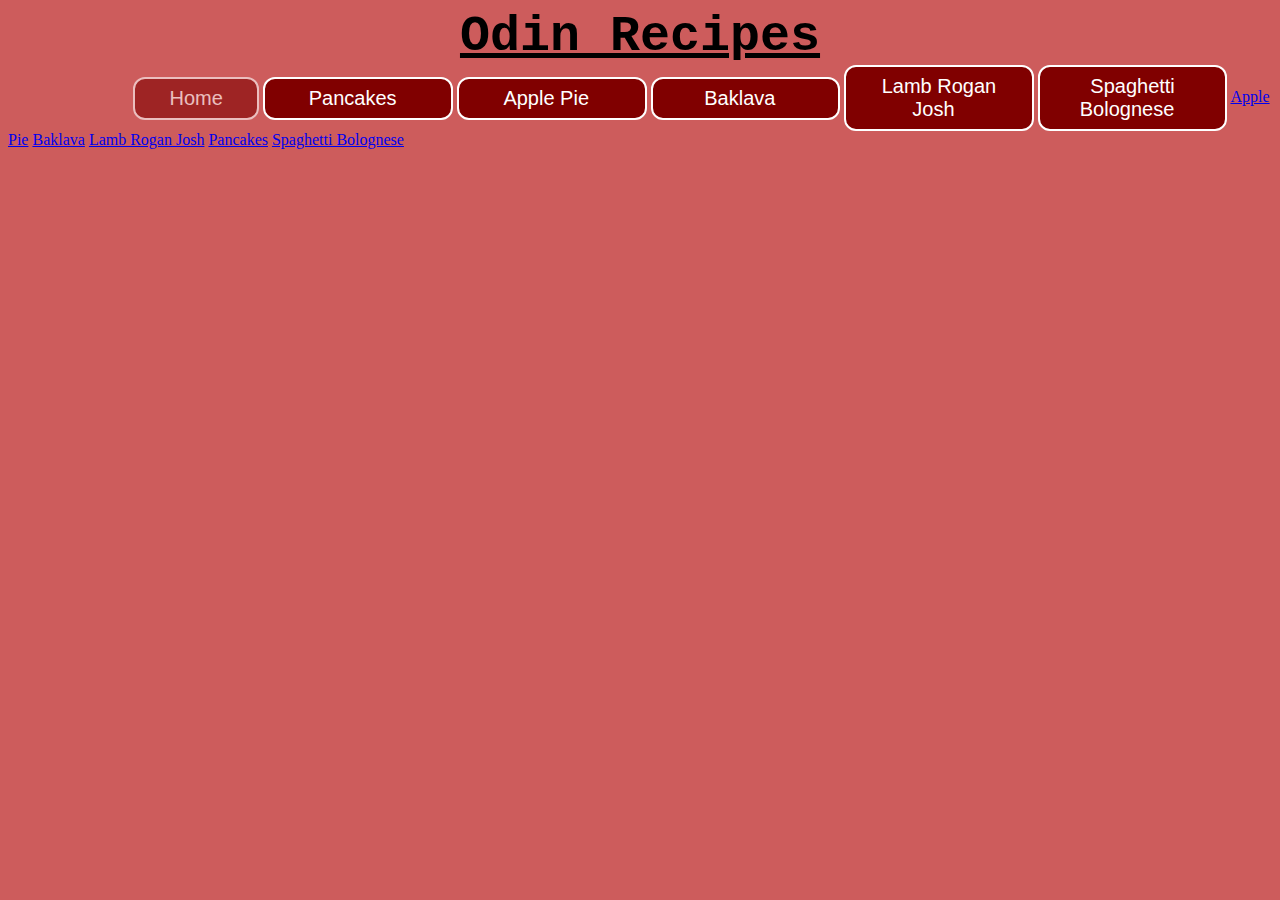
<file: index.html>
<!DOCTYPE html>
<html lang="en">
    <head>
        <title>Odin Recipes Project</title>
        <meta charset="UTF-8">
        <link rel="stylesheet" href="styles.css">
    </head>

    <body>
        <div id="h1">Odin Recipes</div>

        <button class="disabled" style="vertical-align: middle"><span>Home</span></button>
        <button class="button2" style="vertical-align: middle"><span>Pancakes</span></button> 
        <button class="button2" style="vertical-align: middle"><span>Apple Pie</span></button>
        <button class="button2" style="vertical-align: middle"><span>Baklava</span></button>
        <button class="button2" style="vertical-align: middle"><span>Lamb Rogan Josh</span></button>
        <button class="button2" style="vertical-align: middle"><span>Spaghetti Bolognese</span></button>

        <a href="./recipes/apple-pie.html">Apple Pie</a>
        <a href="./recipes/baklava.html">Baklava</a>
        <a href="./recipes/lamb-rogan-josh.html">Lamb Rogan Josh</a>
        <a href="./recipes/pancakes.html">Pancakes</a>
        <a href="./recipes/spaghetti-bolognese.html">Spaghetti Bolognese</a>
    </body>
</html>
</file>
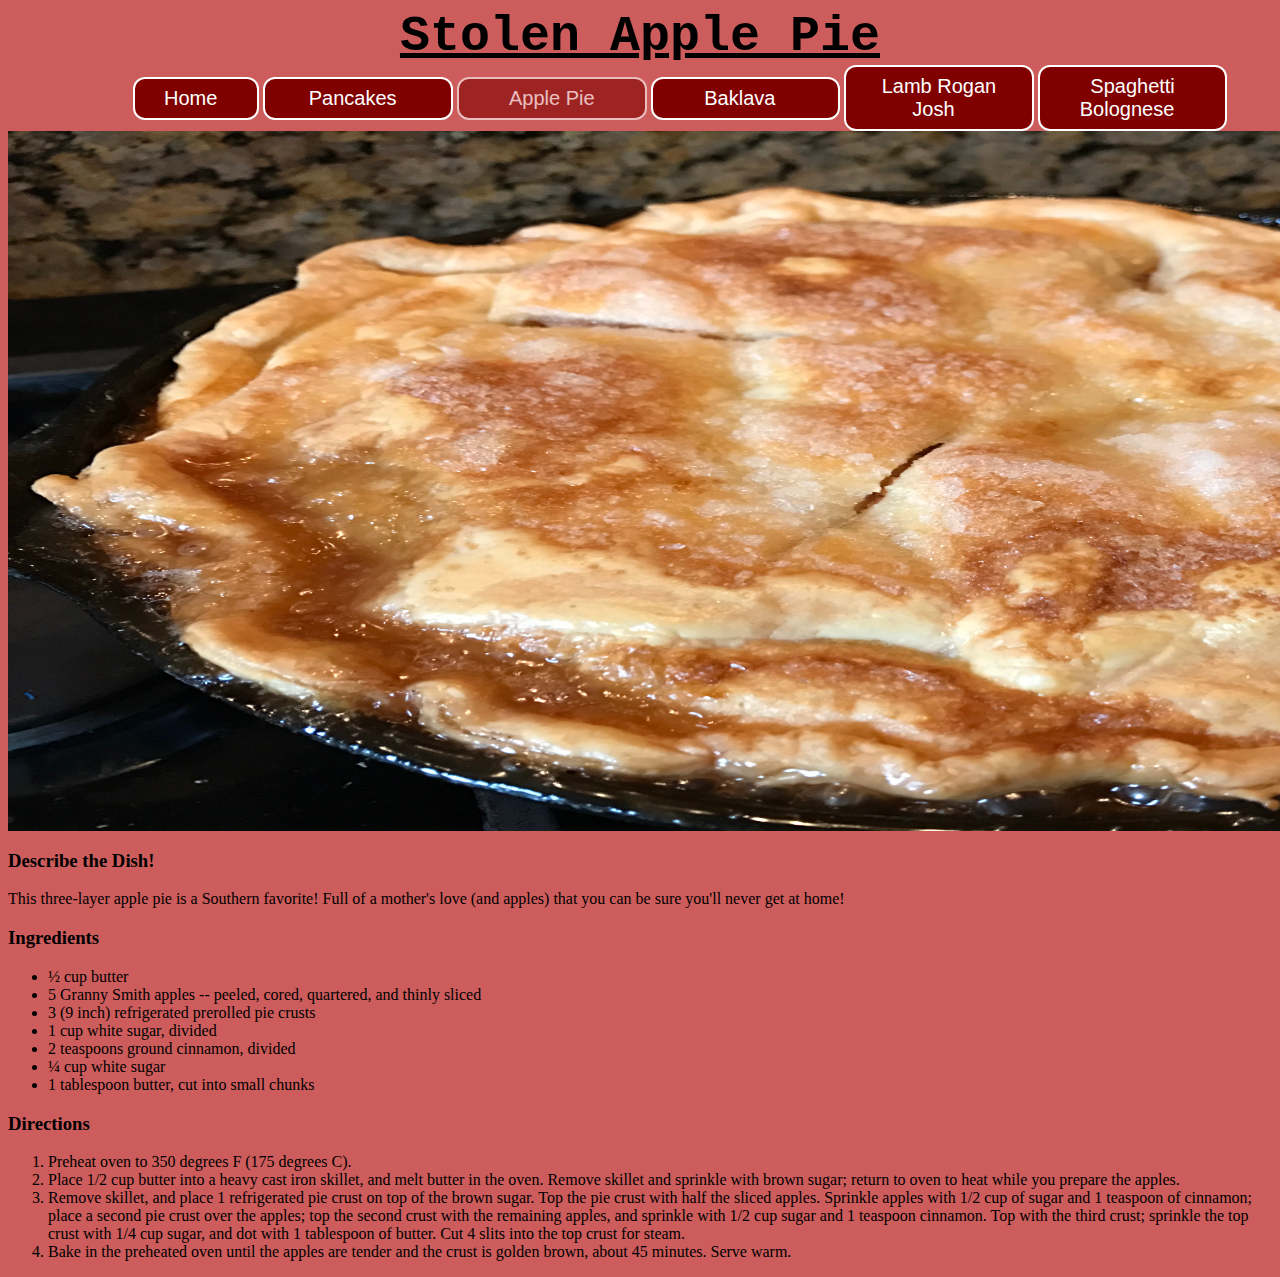
<file: recipes/apple-pie.html>
<!DOCTYPE html>
<html lang="en">
    <head>
        <Title>Apple Pie</Title>
        <meta charset="UTF-8">
        <link rel="stylesheet" href="../styles.css">
    </head>

    <body>
        <div id="h1">Stolen Apple Pie</div>
        <button class="button" style="vertical-align: middle"><span>Home</span></button>
        <button class="button2" style="vertical-align: middle"><span>Pancakes</span></button> 
        <button class="disabled2" style="vertical-align: middle"><span>Apple Pie</span></button>
        <button class="button2" style="vertical-align: middle"><span>Baklava</span></button>
        <button class="button2" style="vertical-align: middle"><span>Lamb Rogan Josh</span></button>
        <button class="button2" style="vertical-align: middle"><span>Spaghetti Bolognese</span></button>

        <img src="../food-images/apple-pie.jpeg" alt="A lovely apple pie.">
        <h3>Describe the Dish!</h3>
        <p>This three-layer apple pie is a Southern favorite! Full of a mother's love (and apples) that you can be sure you'll never get at home!</p>
            
        <h3>Ingredients</h3>
        <ul>
            <li>½ cup butter</li>
            <li>5 Granny Smith apples -- peeled, cored, quartered, and thinly sliced </li>
            <li>3 (9 inch) refrigerated prerolled pie crusts </li>
            <li>1 cup white sugar, divided </li>
            <li>2 teaspoons ground cinnamon, divided </li>
            <li>¼ cup white sugar </li>
            <li>1 tablespoon butter, cut into small chunks </li>
        </ul>
        
        <h3>Directions</h3>
        <ol>
            <li>Preheat oven to 350 degrees F (175 degrees C).</li>
            <li>Place 1/2 cup butter into a heavy cast iron skillet, and melt butter in the oven. Remove skillet and sprinkle with brown sugar; return to oven to heat while you prepare the apples.</li>
            <li>Remove skillet, and place 1 refrigerated pie crust on top of the brown sugar. Top the pie crust with half the sliced apples. Sprinkle apples with 1/2 cup of sugar and 1 teaspoon of cinnamon; place a second pie crust over the apples; top the second crust with the remaining apples, and sprinkle with 1/2 cup sugar and 1 teaspoon cinnamon. Top with the third crust; sprinkle the top crust with 1/4 cup sugar, and dot with 1 tablespoon of butter. Cut 4 slits into the top crust for steam.</li>
            <li>Bake in the preheated oven until the apples are tender and the crust is golden brown, about 45 minutes. Serve warm.</li>
        </ol>

    </body>
</html>
</file>
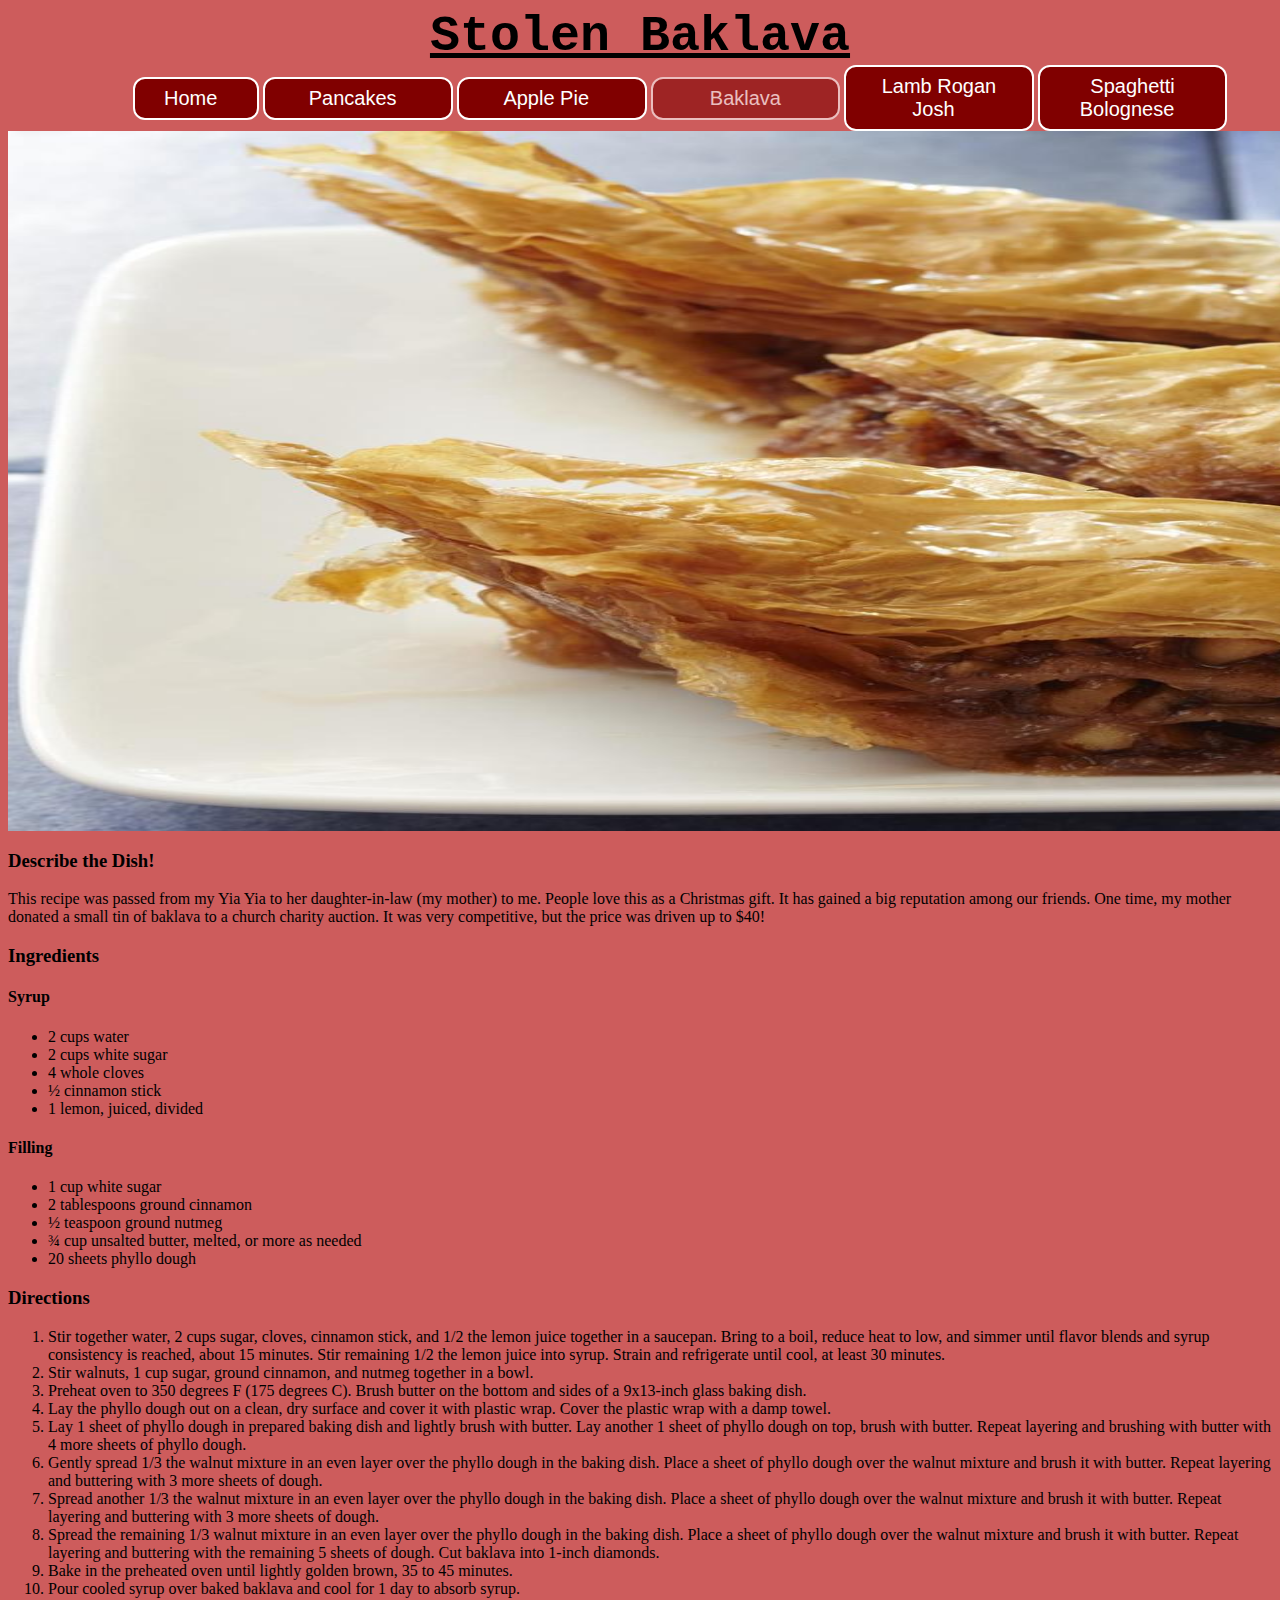
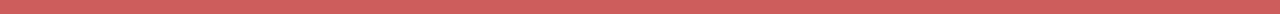
<file: recipes/baklava.html>
<!DOCTYPE html>
<html lang="en">
    <head>
        <Title>Baklava</Title>
        <meta charset="UTF-8">
        <link rel="stylesheet" href="../styles.css">
    </head>

    <body>
        <div id="h1">Stolen Baklava</div>

        <button class="button" style="vertical-align: middle"><span>Home</span></button>
        <button class="button2" style="vertical-align: middle"><span>Pancakes</span></button> 
        <button class="button2" style="vertical-align: middle"><span>Apple Pie</span></button>
        <button class="disabled2" style="vertical-align: middle"><span>Baklava</span></button>
        <button class="button2" style="vertical-align: middle"><span>Lamb Rogan Josh</span></button>
        <button class="button2" style="vertical-align: middle"><span>Spaghetti Bolognese</span></button>

        <img src="../food-images/baklava.jpeg" alt="A lovely image of baklava.">
        <h3>Describe the Dish!</h3>
        <p>This recipe was passed from my Yia Yia to her daughter-in-law (my mother) to me. People love this as a Christmas gift. It has gained a big reputation among our friends. One time, my mother donated a small tin of baklava to a church charity auction. It was very competitive, but the price was driven up to $40!</p>
    
        <h3>Ingredients</h3>
        <h4>Syrup</h4>
        <ul>
            <li>2 cups water </li>
            <li>2 cups white sugar </li>
            <li>4 whole cloves </li>
            <li>½ cinnamon stick </li>
            <li>1 lemon, juiced, divided </li>
        </ul>

        <h4>Filling</h4>
        <ul>
            <li>1 cup white sugar </li>
            <li>2 tablespoons ground cinnamon </li>
            <li>½ teaspoon ground nutmeg </li>
            <li>¾ cup unsalted butter, melted, or more as needed </li>
            <li>20 sheets phyllo dough </li>
        </ul>

        <h3>Directions</h3>
        <ol>
            <li>Stir together water, 2 cups sugar, cloves, cinnamon stick, and 1/2 the lemon juice together in a saucepan. Bring to a boil, reduce heat to low, and simmer until flavor blends and syrup consistency is reached, about 15 minutes. Stir remaining 1/2 the lemon juice into syrup. Strain and refrigerate until cool, at least 30 minutes.</li>
            <li>Stir walnuts, 1 cup sugar, ground cinnamon, and nutmeg together in a bowl.</li>
            <li>Preheat oven to 350 degrees F (175 degrees C). Brush butter on the bottom and sides of a 9x13-inch glass baking dish.</li>
            <li>Lay the phyllo dough out on a clean, dry surface and cover it with plastic wrap. Cover the plastic wrap with a damp towel.</li>
            <li>Lay 1 sheet of phyllo dough in prepared baking dish and lightly brush with butter. Lay another 1 sheet of phyllo dough on top, brush with butter. Repeat layering and brushing with butter with 4 more sheets of phyllo dough.</li>
            <li>Gently spread 1/3 the walnut mixture in an even layer over the phyllo dough in the baking dish. Place a sheet of phyllo dough over the walnut mixture and brush it with butter. Repeat layering and buttering with 3 more sheets of dough.</li>
            <li>Spread another 1/3 the walnut mixture in an even layer over the phyllo dough in the baking dish. Place a sheet of phyllo dough over the walnut mixture and brush it with butter. Repeat layering and buttering with 3 more sheets of dough.</li>
            <li>Spread the remaining 1/3 walnut mixture in an even layer over the phyllo dough in the baking dish. Place a sheet of phyllo dough over the walnut mixture and brush it with butter. Repeat layering and buttering with the remaining 5 sheets of dough. Cut baklava into 1-inch diamonds.</li>
            <li>Bake in the preheated oven until lightly golden brown, 35 to 45 minutes.</li>
            <li>Pour cooled syrup over baked baklava and cool for 1 day to absorb syrup.</li>
        </ol>

    </body>
</html>
</file>
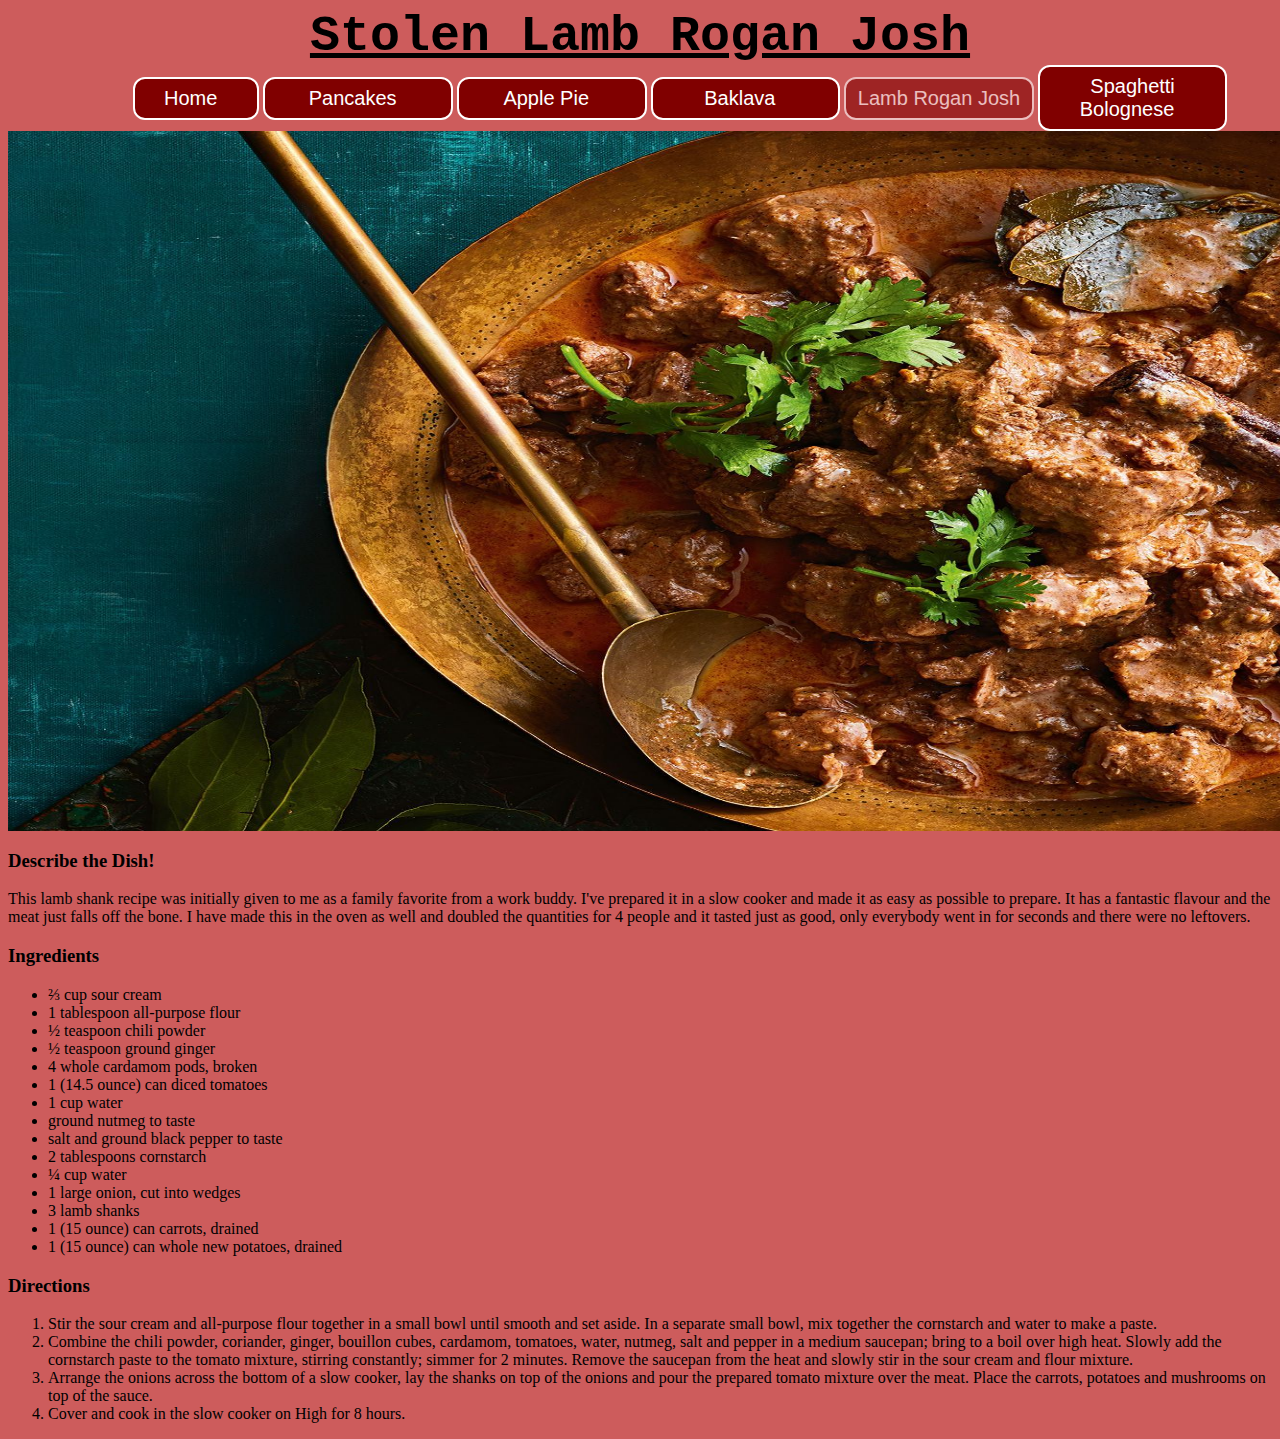
<file: recipes/lamb-rogan-josh.html>
<!DOCTYPE html>
<html lang="en">
    <head>
        <Title>Lamb Rogan Josh</Title>
        <meta charset="UTF-8">
        <link rel="stylesheet" href="../styles.css">
    </head>

    <body>
        <div id="h1">Stolen Lamb Rogan Josh</div>

        <button class="button" style="vertical-align: middle"><span>Home</span></button>
        <button class="button2" style="vertical-align: middle"><span>Pancakes</span></button> 
        <button class="button2" style="vertical-align: middle"><span>Apple Pie</span></button>
        <button class="button2" style="vertical-align: middle"><span>Baklava</span></button>
        <button class="disabled2" style="vertical-align: middle"><span>Lamb Rogan Josh</span></button>
        <button class="button2" style="vertical-align: middle"><span>Spaghetti Bolognese</span></button>

        <img src="../food-images/lamb-rogan-josh.jpg" alt="A lovely image of Lamb Rogan Josh.">
        <h3>Describe the Dish!</h3>
        <p>This lamb shank recipe was initially given to me as a family favorite from a work buddy. I've prepared it in a slow cooker and made it as easy as possible to prepare. It has a fantastic flavour and the meat just falls off the bone. I have made this in the oven as well and doubled the quantities for 4 people and it tasted just as good, only everybody went in for seconds and there were no leftovers.</p>
    
        <h3>Ingredients</h3>
        <ul>
            <li>⅔ cup sour cream </li>
            <li>1 tablespoon all-purpose flour </li>
            <li>½ teaspoon chili powder </li>
            <li>½ teaspoon ground ginger </li>
            <li>4 whole cardamom pods, broken </li>
            <li>1 (14.5 ounce) can diced tomatoes </li>
            <li>1 cup water </li>
            <li>ground nutmeg to taste </li>
            <li>salt and ground black pepper to taste </li>
            <li>2 tablespoons cornstarch </li>
            <li>¼ cup water </li>
            <li>1 large onion, cut into wedges </li>
            <li>3 lamb shanks </li>
            <li>1 (15 ounce) can carrots, drained </li>
            <li>1 (15 ounce) can whole new potatoes, drained </li>
        </ul>

        <h3>Directions</h3>
        <ol>
            <li>Stir the sour cream and all-purpose flour together in a small bowl until smooth and set aside. In a separate small bowl, mix together the cornstarch and water to make a paste.</li>
            <li>Combine the chili powder, coriander, ginger, bouillon cubes, cardamom, tomatoes, water, nutmeg, salt and pepper in a medium saucepan; bring to a boil over high heat. Slowly add the cornstarch paste to the tomato mixture, stirring constantly; simmer for 2 minutes. Remove the saucepan from the heat and slowly stir in the sour cream and flour mixture.</li>
            <li>Arrange the onions across the bottom of a slow cooker, lay the shanks on top of the onions and pour the prepared tomato mixture over the meat. Place the carrots, potatoes and mushrooms on top of the sauce.</li>
            <li>Cover and cook in the slow cooker on High for 8 hours. </li>
        </ol>

    </body>
</html>
</file>
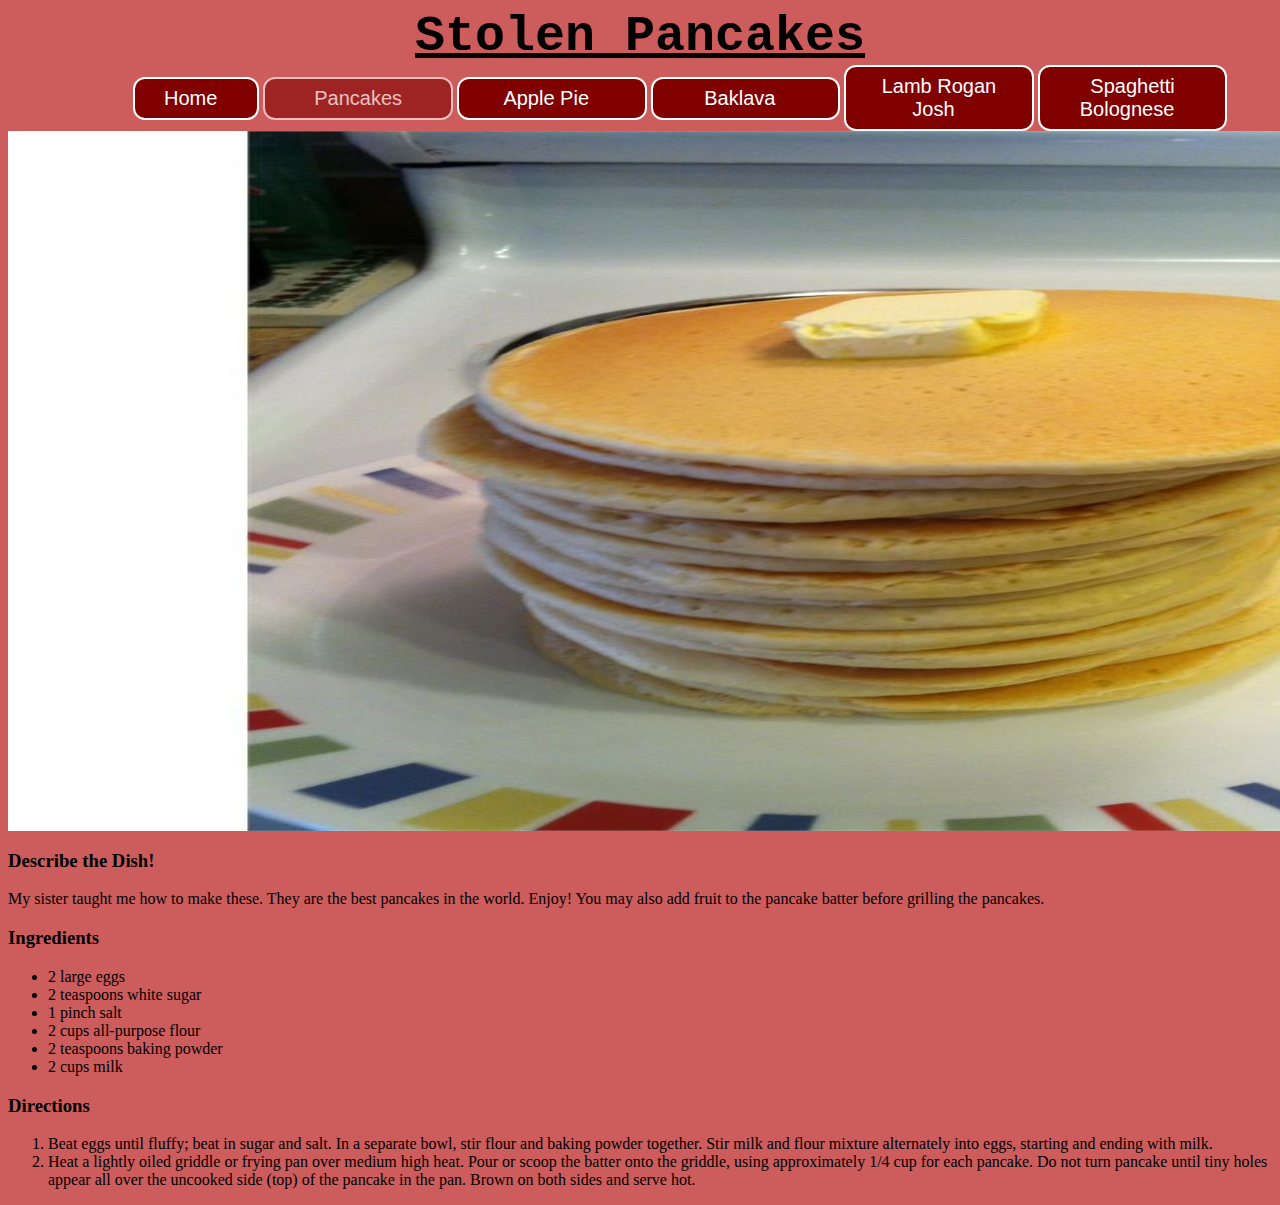
<file: recipes/pancakes.html>
<!DOCTYPE html>
<html lang="en">
    <head>
        <Title>Pancakes</Title>
        <meta charset="UTF-8">
        <link rel="stylesheet" href="../styles.css">
    </head>

    <body>
        <div id="h1">Stolen Pancakes</div>

        <button class="button" style="vertical-align: middle"><span>Home</span></button>
        <button class="disabled2" style="vertical-align: middle"><span>Pancakes</span></button> 
        <button class="button2" style="vertical-align: middle"><span>Apple Pie</span></button>
        <button class="button2" style="vertical-align: middle"><span>Baklava</span></button>
        <button class="button2" style="vertical-align: middle"><span>Lamb Rogan Josh</span></button>
        <button class="button2" style="vertical-align: middle"><span>Spaghetti Bolognese</span></button>

        <img src="../food-images/pancakes.jpeg" alt="A lovely image of a stack of pancakes.">
        <h3>Describe the Dish!</h3>
        <p>My sister taught me how to make these. They are the best pancakes in the world. Enjoy! You may also add fruit to the pancake batter before grilling the pancakes.</p>
    
        <h3>Ingredients</h3>
        <ul>
            <li>2 large eggs</li>
            <li>2 teaspoons white sugar </li>
            <li>1 pinch salt </li>
            <li>2 cups all-purpose flour </li>
            <li>2 teaspoons baking powder </li>
            <li>2 cups milk </li>
        </ul>

        <h3>Directions</h3>
        <ol>
            <li>Beat eggs until fluffy; beat in sugar and salt. In a separate bowl, stir flour and baking powder together. Stir milk and flour mixture alternately into eggs, starting and ending with milk.</li>
            <li>Heat a lightly oiled griddle or frying pan over medium high heat. Pour or scoop the batter onto the griddle, using approximately 1/4 cup for each pancake. Do not turn pancake until tiny holes appear all over the uncooked side (top) of the pancake in the pan. Brown on both sides and serve hot.</li>
        </ol>

    </body>
</html>
</file>
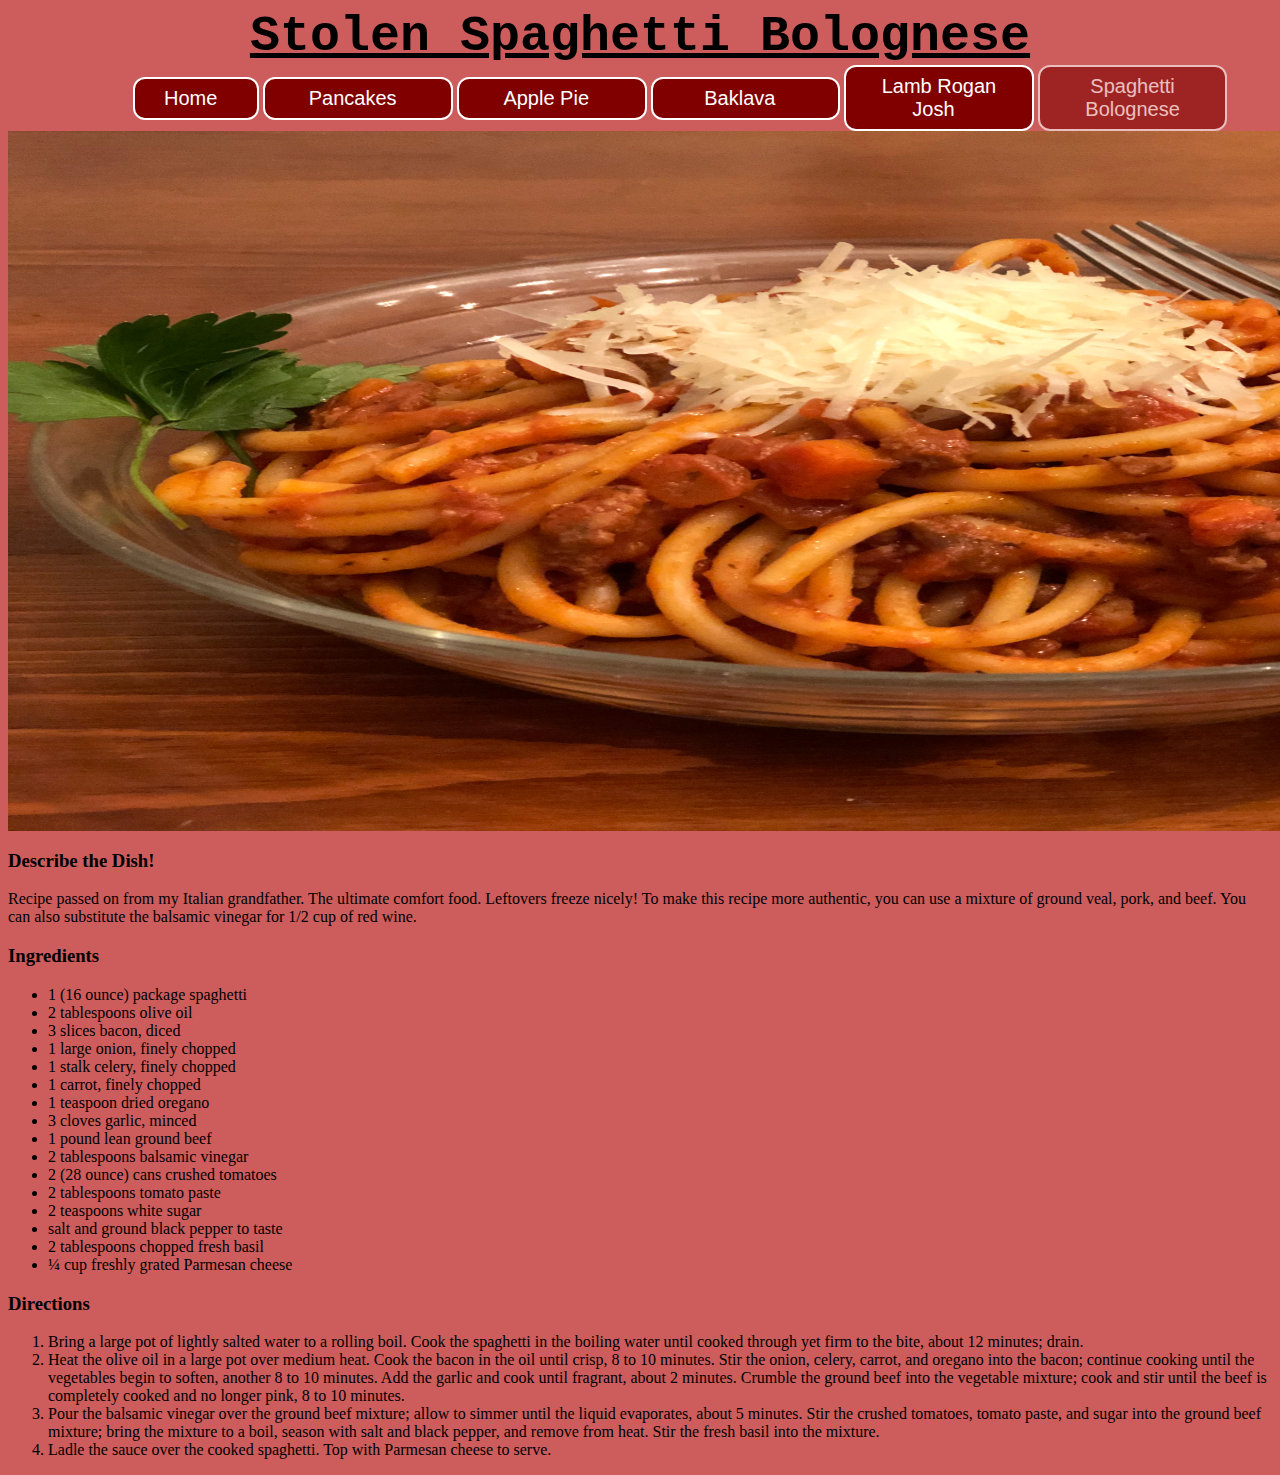
<file: recipes/spaghetti-bolognese.html>
<!DOCTYPE html>
<html lang="en">
    <head>
        <Title>Spaghetti Bolognese</Title>
        <meta charset="UTF-8">
        <link rel="stylesheet" href="../styles.css">
    </head>

    <body>
        <div id="h1">Stolen Spaghetti Bolognese</div>
        
        <button class="button" style="vertical-align: middle"><span>Home</span></button>
        <button class="button2" style="vertical-align: middle"><span>Pancakes</span></button> 
        <button class="button2" style="vertical-align: middle"><span>Apple Pie</span></button>
        <button class="button2" style="vertical-align: middle"><span>Baklava</span></button>
        <button class="button2" style="vertical-align: middle"><span>Lamb Rogan Josh</span></button>
        <button class="disabled2" style="vertical-align: middle"><span>Spaghetti Bolognese</span></button>

        <img src="../food-images/spaghetti-bolognese.jpeg" alt="A lovely image of spaghetti bolognese.">
        <h3>Describe the Dish!</h3>
        <p>Recipe passed on from my Italian grandfather. The ultimate comfort food. Leftovers freeze nicely! To make this recipe more authentic, you can use a mixture of ground veal, pork, and beef. You can also substitute the balsamic vinegar for 1/2 cup of red wine.</p>
    
        <h3>Ingredients</h3>
        <ul>
            <li>1 (16 ounce) package spaghetti </li>
            <li>2 tablespoons olive oil </li>
            <li>3 slices bacon, diced </li>
            <li>1 large onion, finely chopped </li>
            <li>1 stalk celery, finely chopped </li>
            <li>1 carrot, finely chopped </li>
            <li>1 teaspoon dried oregano </li>
            <li>3 cloves garlic, minced </li>
            <li>1 pound lean ground beef </li>
            <li>2 tablespoons balsamic vinegar </li>
            <li>2 (28 ounce) cans crushed tomatoes </li>
            <li>2 tablespoons tomato paste </li>
            <li>2 teaspoons white sugar </li>
            <li>salt and ground black pepper to taste </li>
            <li>2 tablespoons chopped fresh basil </li>
            <li>¼ cup freshly grated Parmesan cheese </li>
        </ul>

        <h3>Directions</h3>
        <ol>
            <li>Bring a large pot of lightly salted water to a rolling boil. Cook the spaghetti in the boiling water until cooked through yet firm to the bite, about 12 minutes; drain.</li>
            <li>Heat the olive oil in a large pot over medium heat. Cook the bacon in the oil until crisp, 8 to 10 minutes. Stir the onion, celery, carrot, and oregano into the bacon; continue cooking until the vegetables begin to soften, another 8 to 10 minutes. Add the garlic and cook until fragrant, about 2 minutes. Crumble the ground beef into the vegetable mixture; cook and stir until the beef is completely cooked and no longer pink, 8 to 10 minutes.</li>
            <li>Pour the balsamic vinegar over the ground beef mixture; allow to simmer until the liquid evaporates, about 5 minutes. Stir the crushed tomatoes, tomato paste, and sugar into the ground beef mixture; bring the mixture to a boil, season with salt and black pepper, and remove from heat. Stir the fresh basil into the mixture.</li>
            <li>Ladle the sauce over the cooked spaghetti. Top with Parmesan cheese to serve.</li>
        </ol>

    </body>
</html>
</file>
<file: styles.css>
body {
    background-color: indianred;
}

img {
    height: 700px;
    width: 1900px;

    display: block;
    margin-left: auto;
    margin-right: auto;
}

#h1 {
    color: black;
    text-align: center;
    font-weight: bolder;
    text-decoration: underline;

    font-family: "Courier New", Arial, Helvetica, sans-serif;
    font-size: 50px;
}

.button {
    background-color: maroon;
    border: 2px, solid, white;
    color: white;
    padding: 8px;
    text-align: center;
    text-decoration: none;
    display: inline-block;
    font-size: 20px;
    margin-left: 125px;
    margin-right: auto;
    width: 10%;
    border-radius: 12px;
  }

.button span {
    cursor: pointer;
    display: inline-block;
    position: relative;
    transition: 0.5s;
  }
  
  .button span:after {
    content: '\00bb';
    position: relative;
    opacity: 0;
    top: 0;
    right: -20px;
    transition: 0.5s;
  }
  
  .button:hover span {
    padding-right: 25px;
  }
  
  .button:hover span:after {
    opacity: 1;
    right: 0;
  }

.button2 {
    background-color: maroon;
    border: 2px, solid, white;
    color: white;
    padding: 8px;
    text-align: center;
    text-decoration: none;
    display: inline-block;
    font-size: 20px;
    margin-left: auto;
    margin-right: auto;
    width: 15%;
    border-radius: 12px;
  }

.button2 span {
    cursor: pointer;
    display: inline-block;
    position: static;
    transition: 0.5s;
  }
  
  .button2 span:after {
    content: '\00bb';
    position: relative;
    opacity: 0;
    top: 0;
    right: -20px;
    transition: 0.5s;
  }
  
  .button2:hover span {
    padding-right: 25px;
  }
  
  .button2:hover span:after {
    opacity: 1;
    right: 0;
  }

  .disabled {
    background-color: maroon;
    border: 2px, solid, white;
    color: white;
    padding: 8px;
    text-align: center;
    text-decoration: none;
    display: inline-block;
    font-size: 20px;
    margin-left: 125px;
    margin-right: auto;
    width: 10%;
    border-radius: 12px;
    opacity: 0.6;
    cursor: not-allowed;
  }

  .disabled2 {
    background-color: maroon;
    border: 2px, solid, white;
    color: white;
    padding: 8px;
    text-align: center;
    text-decoration: none;
    display: inline-block;
    font-size: 20px;
    margin-left: auto;
    margin-right: auto;
    width: 15%;
    border-radius: 12px;
    opacity: 0.6;
    cursor: not-allowed;
  }
</file>
